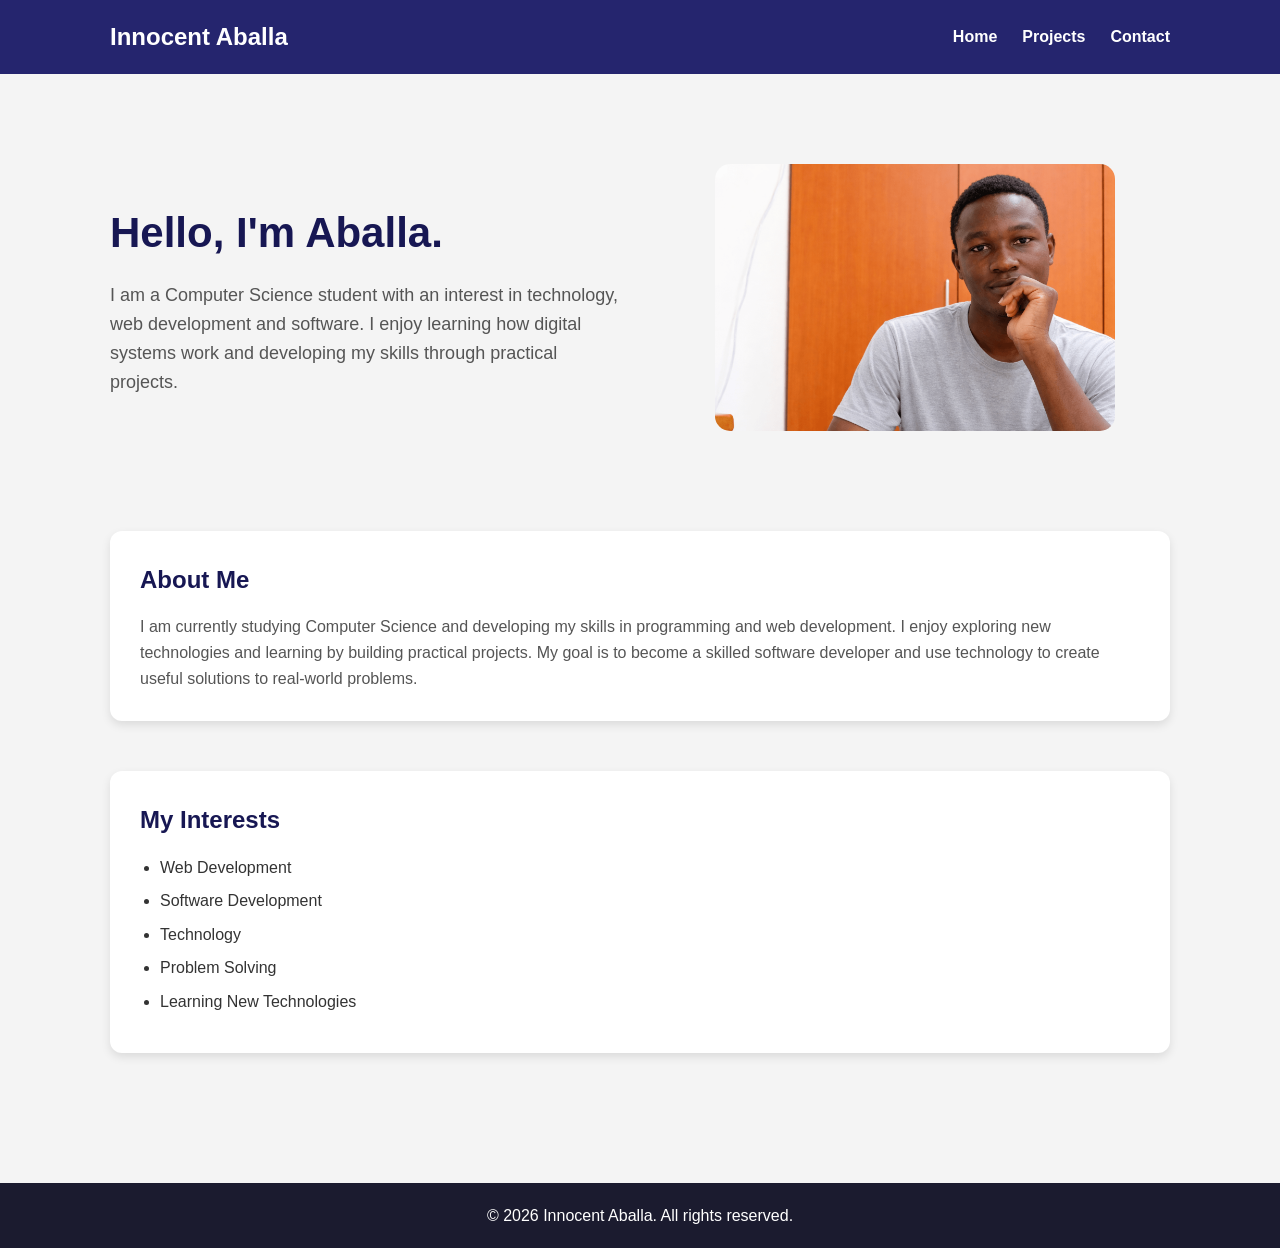
<file: index.html>
<!DOCTYPE html>
<html lang="en">
<head>
    <link rel="stylesheet" href="static/css/style.css">
    <meta charset="UTF-8">
    <meta name="viewport" content="width=device-width, initial-scale=1.0">
    <title>Aballa | Personal Portfolio</title>
</head>
<body>
    <header>
        <nav class="navbar">
            <div class="logo">
                <h1>Innocent Aballa</h1>
            </div>
    <ul>
        <li><a href="Portfolio.html">Home</a></li>
                <li><a href="projects.html">Projects</a></li>
                <li><a href="contact.html">Contact</a></li>
    </ul>
</nav>
</header>
<main>
<section class="hero">
    <div class="hero-content">
    <h2>Hello, I'm Aballa.</h2>

    <p>I am a Computer Science student with an interest in technology, web development and software. I enjoy learning how digital systems work and developing my skills through practical projects.</p>
   </div>
    <div class="hero-image">

                <img src="static/images/Me.png" width="850" height="500" align="center"
                     alt="Profile picture of Innocent Aballa">
                      </div>
                       </section>
    <section class="about">
    <h2>About Me</h2>
    <p>I am currently studying Computer Science and developing my skills in programming and web development. I enjoy exploring new technologies and learning by building practical projects. My goal is to become a skilled software developer and use technology to create useful solutions to real-world problems.</p>
    </section>
     <section class="interests">

            <h2>My Interests</h2>

            <ul>
                <li>Web Development</li>
                <li>Software Development</li>
                <li>Technology</li>
                <li>Problem Solving</li>
                <li>Learning New Technologies</li>
            </ul>

        </section>
         </main>
         <footer>

        <p>&copy; 2026 Innocent Aballa. All rights reserved.</p>

    </footer>
</body>
</html>
</file>
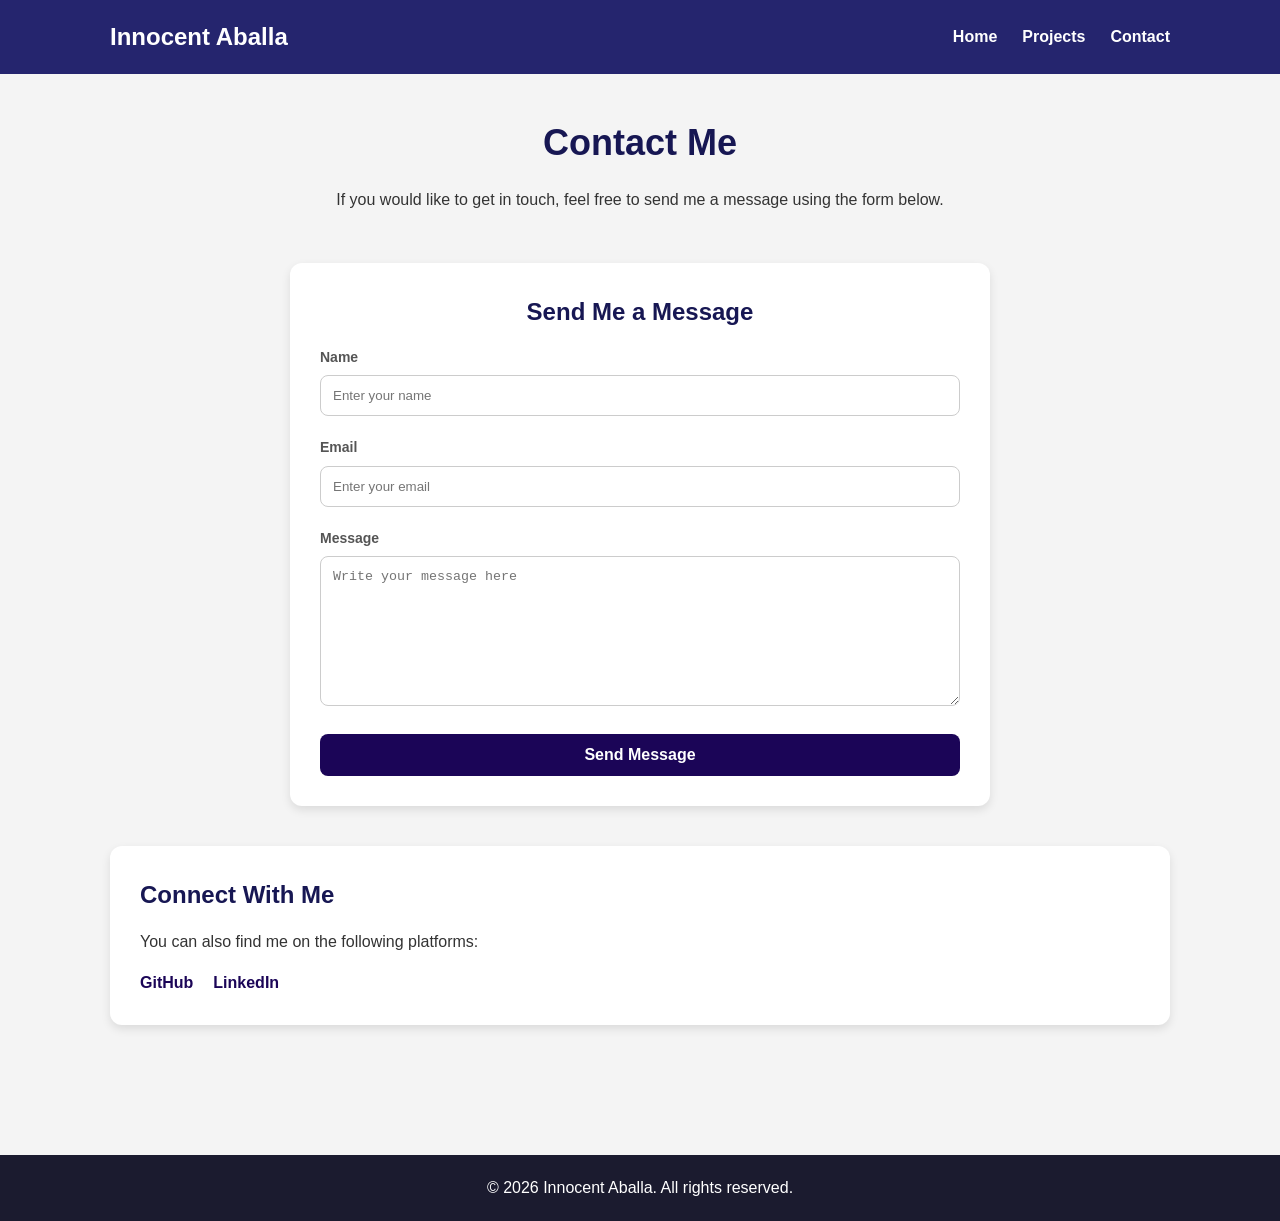
<file: contact.html>
<!DOCTYPE html>
<html lang="en">
<head>
    <link rel="stylesheet" href="static/css/style.css">
    <meta charset="UTF-8">
    <meta name="viewport" content="width=device-width, initial-scale=1.0">
    <title>Contact</title>
</head>
<body>
    <header>
    <nav class="navbar">
        <div class="logo">
            <h1>Innocent Aballa</h1>
        </div>
        <ul>
            <li><a href="portfolio.html">Home</a></li>
            <li><a href="projects.html">Projects</a></li>
            <li><a href="contact.html">Contact</a></li>
        </ul>
    </nav>
</header>
<main>
    <section class="contact-intro">
        <h2>Contact Me</h2>
        <p>
            If you would like to get in touch, feel free to
            send me a message using the form below.
        </p>
    </section>
    <section class="contact-form">
    <h2>Send Me a Message</h2>
    <form>
<label for="name">Name</label>
<input type="text" id="name" name="name" placeholder="Enter your name">
<label for="email">Email</label>
<input type="email"   id="email"  name="email"  placeholder="Enter your email">
<label for="message">Message</label>
<textarea id="message"  name="message" placeholder="Write your message here"></textarea>
<button type="submit">Send Message</button>
    </form>
</section>
<section class="social-links">
    <h2>Connect With Me</h2>
    <p>
        You can also find me on the following platforms:
    </p>
    <ul>
        <li>
            <a href="https://github.com/CODERABALLA" target="_blank">
                GitHub
            </a>
        </li>
        <li>
            <a href="https://www.linkedin.com/" target="_blank">
                LinkedIn
            </a>
        </li>
    </ul>
</section>
</main>
<footer>
    <p>&copy; 2026 Innocent Aballa. All rights reserved.</p>
</footer>
</body>
</html>
</file>
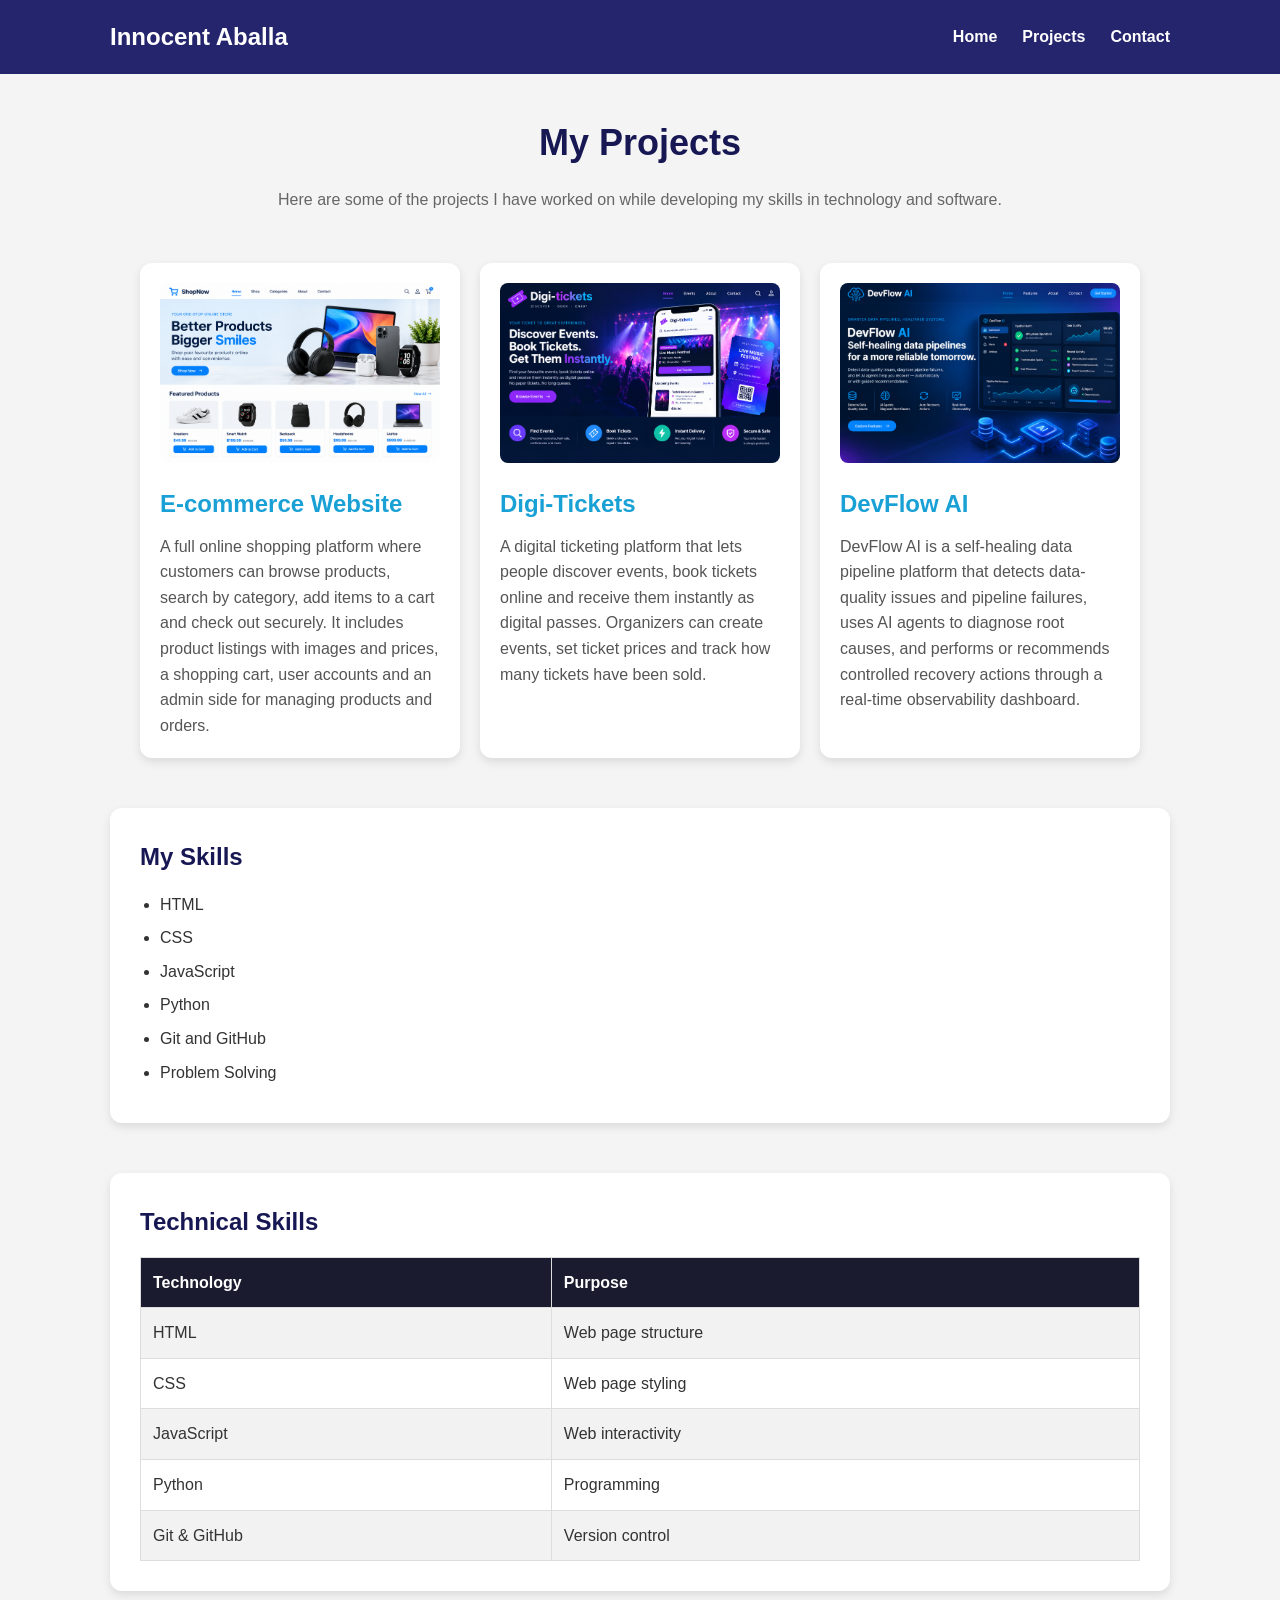
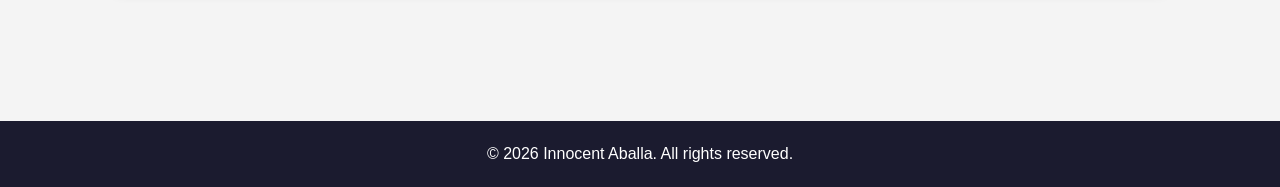
<file: projects.html>
<!DOCTYPE html>
<html lang="en">
<head>
    <link rel="stylesheet" href="static/css/style.css">
    <meta charset="UTF-8">
    <meta name="viewport" content="width=device-width, initial-scale=1.0">
    <title>My Projects</title>
</head>
<body>
    <header>
    <nav class="navbar">
        <div class="logo">
            <h1>Innocent Aballa</h1>
        </div>
        <ul>
            <li><a href="Portfolio.html">Home</a></li>
            <li><a href="projects.html">Projects</a></li>
            <li><a href="contact.html">Contact</a></li>
        </ul>
    </nav>
</header>
<main>
    <section class="projects-intro">
        <h2>My Projects</h2>
        <p>
            Here are some of the projects I have worked on
            while developing my skills in technology and software.
        </p>
    </section>
    <section class="project-container">
<div class="project-card">
    <img src="static/images/ShopNow Modern E-Commerce Landing Page.png" alt="E-commerce website project">
    <h2>E-commerce Website</h2>
    <p>
        A full online shopping platform where customers can
        browse products, search by category, add items to a
        cart and check out securely. It includes product
        listings with images and prices, a shopping cart,
        user accounts and an admin side for managing products
        and orders.
    </p>
</div>
<div class="project-card">
    <img src="static/images/Digi-Tickets_ Discover, Book, Enjoy.png" alt="Digi-tickets project">
    <h2>Digi-Tickets</h2>
    <p>
        A digital ticketing platform that lets people discover
        events, book tickets online and receive them instantly
        as digital passes. Organizers can create events, set
        ticket prices and track how many tickets have been sold.
    </p>
</div>
<div class="project-card">
    <img src="static/images/DevFlow AI Self-Healing Pipelines.png" alt="DevFlow AI project">
    <h2>DevFlow AI</h2>
    <p>
        DevFlow AI is a self-healing data pipeline platform
        that detects data-quality issues and pipeline failures,
        uses AI agents to diagnose root causes, and performs
        or recommends controlled recovery actions through a
        real-time observability dashboard.
    </p>
</div>
</section>
<section class="skills">
    <h2>My Skills</h2>
    <ul>
        <li>HTML</li>
        <li>CSS</li>
        <li>JavaScript</li>
        <li>Python</li>
        <li>Git and GitHub</li>
        <li>Problem Solving</li>
    </ul>
</section>
<section class="technical-skills">
    <h2>Technical Skills</h2>
    <table>
        <tr>
            <th>Technology</th>
            <th>Purpose</th>
        </tr>
        <tr>
            <td>HTML</td>
            <td>Web page structure</td>
        </tr>
        <tr>
            <td>CSS</td>
            <td>Web page styling</td>
        </tr>
        <tr>
            <td>JavaScript</td>
            <td>Web interactivity</td>
        </tr>
        <tr>
            <td>Python</td>
            <td>Programming</td>
        </tr>
        <tr>
            <td>Git & GitHub</td>
            <td>Version control</td>
        </tr>
    </table>
</section>
</main>
<footer>
    <p>&copy; 2026 Innocent Aballa. All rights reserved.</p>
</footer>
</body>
</html>
</file>
<file: static/css/style.css>
* {
    margin: 0;
    padding: 0;
    box-sizing: border-box;
}
body {
    font-family: Arial, Helvetica, sans-serif;
    background-color: #f4f4f4;
    color: #333;
    line-height: 1.6;
}
header {
    background-color: #25256e;
}
.navbar {
    max-width: 1100px;
    margin: 0 auto;
    padding: 18px 20px;
    display: flex;
    justify-content: space-between;
    align-items: center;
    flex-wrap: wrap;
    gap: 15px;
}
.logo h1 {
    color: white;
    font-size: 24px;
}
.navbar ul {
    list-style-type: none;
    display: flex;
    gap: 25px;
    flex-wrap: wrap;
}
.navbar a {
    color: white;
    text-decoration: none;
    font-weight: bold;
    transition: color 0.3s;
}
.navbar a:hover {
    color: #71b7e6;
}
main {
    max-width: 1100px;
    margin: 0 auto;
    padding: 40px 20px;
}
section {
    margin-bottom: 50px;
}
section h2 {
    margin-bottom: 15px;
    color: #171753;
}
.hero {
    display: flex;
    justify-content: space-between;
    align-items: center;
    gap: 40px;
    padding: 50px 0;
}
.hero-content {
    flex: 1;
}
.hero-content h2 {
    font-size: 42px;
    margin-bottom: 15px;
}
.hero-content p {
    font-size: 18px;
    color: #555;
}
.hero-image {
    flex: 1;
    text-align: center;
}
.hero-image img {
    width: 100%;
    max-width: 400px;
    height: auto;
    border-radius: 15px;
}
.about {
    background-color: white;
    padding: 30px;
    border-radius: 12px;
    box-shadow: 0 4px 10px rgba(0, 0, 0, 0.1);
}

.about p {
    color: #555;
}

.interests {
    background-color: white;
    padding: 30px;
    border-radius: 12px;
    box-shadow: 0 4px 10px rgba(0, 0, 0, 0.1);
}
.interests ul {
    padding-left: 20px;
}
.interests li {
    margin-bottom: 8px;
}
.projects-intro {
    text-align: center;
}
.projects-intro h2 {
    font-size: 36px;
}
.projects-intro p {
    color: #666;
}
.project-container {
    display: flex;
    gap: 20px;
    justify-content: center;
    flex-wrap: wrap;
}
.project-card {
    background-color: white;
    padding: 20px;
    width: 320px;
    border-radius: 12px;
    box-shadow: 0 4px 10px rgba(0, 0, 0, 0.1);
    transition: transform 0.2s;
}
.project-card:hover {
    transform: translateY(-5px);
    box-shadow: 0 8px 20px rgba(0, 0, 0, 0.15);
}
.project-card img {
    width: 100%;
    height: 180px;
    object-fit: cover;
    border-radius: 8px;
    margin-bottom: 15px;
}
.project-card h2 {
    color: #19a1d6;
    margin-bottom: 10px;
}
.project-card p {
    color: #555;
    line-height: 1.6;
}
.skills {
    background-color: white;
    padding: 30px;
    border-radius: 12px;
    box-shadow: 0 4px 10px rgba(0, 0, 0, 0.1);
}
.skills ul {
    padding-left: 20px;
}
.skills li {
    margin-bottom: 8px;
}
.technical-skills {
    background-color: white;
    padding: 30px;
    border-radius: 12px;
    box-shadow: 0 4px 10px rgba(0, 0, 0, 0.1);
}
table {
    font-family: Arial, Helvetica, sans-serif;
    border-collapse: collapse;
    width: 100%;
}
td,
th {
    border: 1px solid #dddddd;
    text-align: left;
    padding: 12px;
}
th {
    background-color: #1b1b2f;
    color: white;
}
tr:nth-child(even) {
    background-color: #f2f2f2;
}
.contact-intro {
    text-align: center;
}
.contact-intro h2 {
    font-size: 36px;
}
.contact-form {
    background-color: white;
    max-width: 700px;
    margin: 0 auto 40px auto;
    padding: 30px;
    border-radius: 12px;
   box-shadow: 0 4px 10px rgba(0, 0, 0, 0.1);
}
.contact-form h2 {
    text-align: center;
}
.contact-form label {
    display: block;
    margin-bottom: 7px;
    color: #555;
    font-size: 14px;
    font-weight: bold;
}
.contact-form input,
.contact-form textarea {
    width: 100%;
    padding: 12px;
    border: 1px solid #ccc;
    border-radius: 8px;
    outline: none;
    margin-bottom: 20px;
}
.contact-form textarea {
    height: 150px;
    resize: vertical;
}
.contact-form input:focus,
.contact-form textarea:focus {
    border-color: #71b7e6;
    box-shadow: 0 0 5px #71b7e6;
}
button {
    width: 100%;
    padding: 12px;
    border: none;
    background-color: #1b0557;
    color: white;
    font-size: 16px;
    font-weight: bold;
    border-radius: 8px;
    cursor: pointer;
}
button:hover {
    background-color: #3e0d52;
}
.social-links {
    background-color: white;
    padding: 30px;
    border-radius: 12px;
    box-shadow: 0 4px 10px rgba(0, 0, 0, 0.1);
}
.social-links ul {
    list-style-type: none;
    display: flex;
    gap: 20px;
    margin-top: 15px;
}
.social-links a {
    color: #1b0557;
    text-decoration: none;
    font-weight: bold;
}
.social-links a:hover {
    color: #19a1d6;
}

footer {
    background-color: #1b1b2f;
    color: white;
    text-align: center;
    padding: 20px;
    margin-top: 40px;
}
@media (max-width: 700px) {
    .hero {
        flex-direction: column;
        text-align: center;
    }
    .hero-content h2 {
        font-size: 32px;
    }
    .navbar {
        justify-content: center;
    }
    .project-card {
        width: 100%;
        max-width: 400px;
    }
    .social-links ul {
        flex-direction: column;
        gap: 10px;
    }
}
</file>
